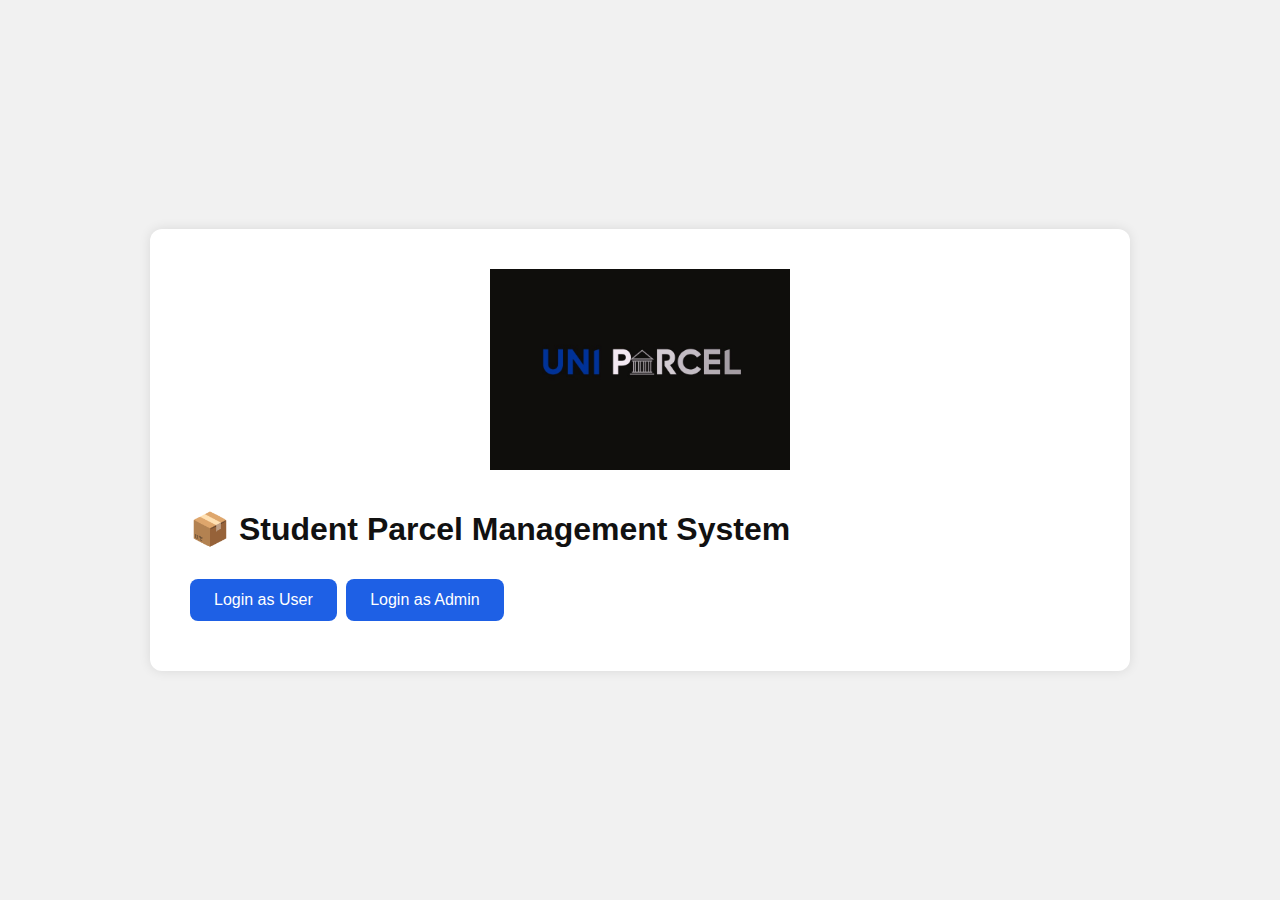
<file: frontend/index.html>
<!DOCTYPE html>
<html lang="en">
<head>
  <meta charset="UTF-8" />
  <meta name="viewport" content="width=device-width, initial-scale=1.0"/>
  <title>Student Parcel System</title>
  <link rel="stylesheet" href="css/styles.css" />
</head>
<body>
  <div class="container">
    <img src="assets/logo.png" alt="Parcel System Logo" class="logo" />
    <h1>📦 Student Parcel Management System</h1>
    <button onclick="location.href='user.html'">Login as User</button>
    <button onclick="location.href='admin.html'">Login as Admin</button>
  </div>
  <div id="toast" class="toast">This is a message</div>
</body>
</html>
</file>
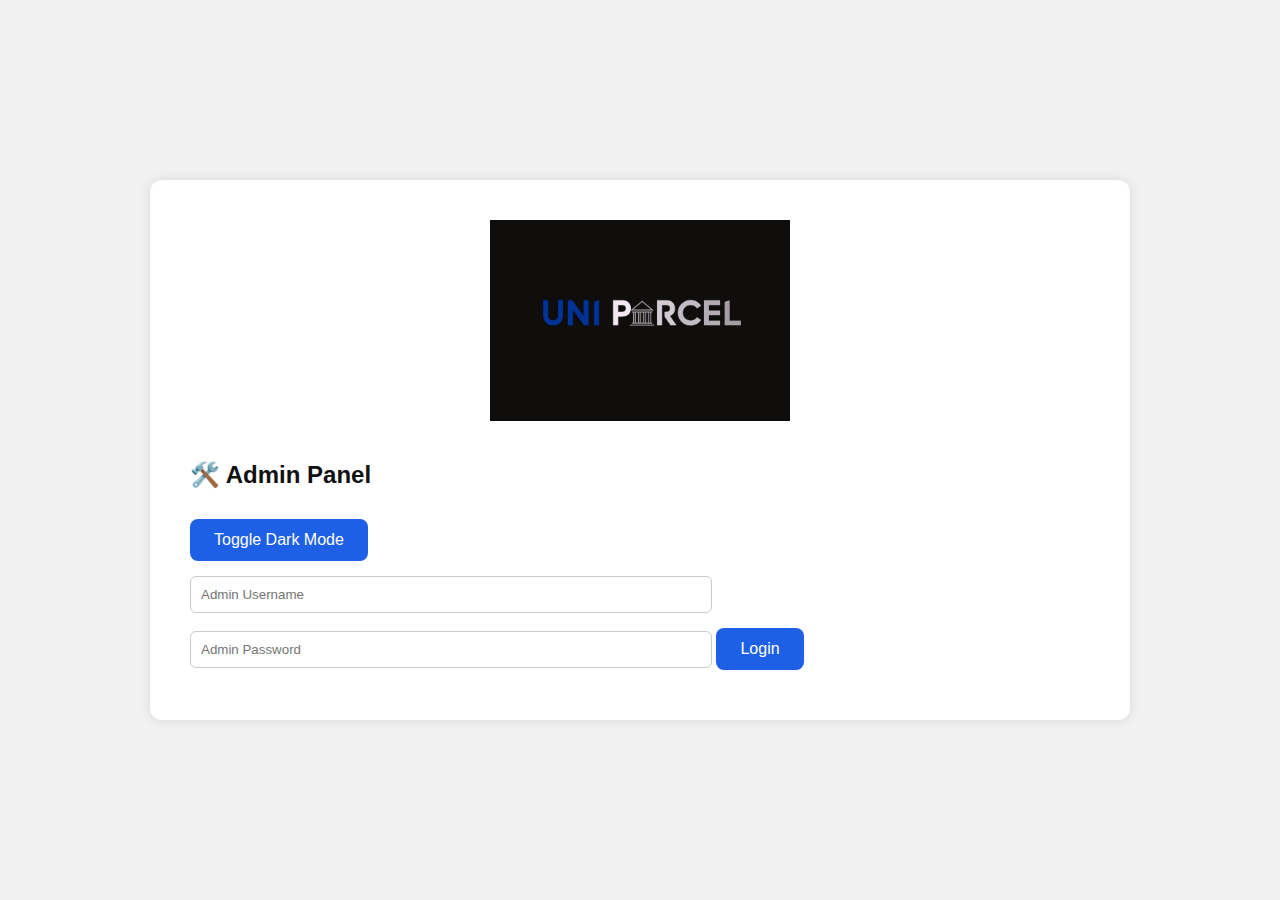
<file: frontend/admin.html>
<!DOCTYPE html>
<html lang="en">
<head>
  <meta charset="UTF-8" />
  <title>Admin Dashboard</title>
  <link rel="stylesheet" href="css/styles.css" />
</head>
<body>
  <div class="container">
    <img src="assets/logo.png" alt="Parcel System Logo" class="logo" />
    <h2>🛠️ Admin Panel</h2>
    <button onclick="toggleTheme()">Toggle Dark Mode</button>

    <div id="admin-login">
      <input type="text" id="admin-user" placeholder="Admin Username" />
      <input type="password" id="admin-pass" placeholder="Admin Password" />
      <button onclick="adminLogin()">Login</button>
    </div>

  <div id="admin-section" style="display: none;">
    <div class="tab-buttons">
        <button onclick="showTab('add-parcel')">Add Parcel</button>
        <button onclick="showTab('view-parcels')">View All Parcels</button>
        <button onclick="showTab('pickup')">Mark Pickup</button>
        <button onclick="showTab('export')">Export to CSV</button>
        <button onclick="showTab('feedback')">View Feedback</button>
        <button onclick="showTab('clear')">Clear All</button>
    </div>

    <div id="add-parcel" class="tab-section">
        <h3>Add New Parcel</h3>
        <input type="text" id="p-name" placeholder="Recipient Name" />
        <input type="text" id="p-matric" placeholder="Matric Number" />
        <input type="text" id="p-tracking" placeholder="Tracking Number" />
        <select id="p-building">
            <option>Kasturi</option><option>Lekir</option><option>Lekiu</option>
            <option>Jebat</option><option>Tuah</option><option>Lestari</option>
        </select>
        <button onclick="addParcel()">Add Parcel</button>
        <div id="add-result"></div>
    </div>

    <div id="view-parcels" class="tab-section" style="display:none;">
        <h3>All Parcels</h3>

        <label>Filter by Building:</label>
        <select id="filter-building">
            <option value="">All</option>
            <option>Kasturi</option>
            <option>Lekir</option>
            <option>Lekiu</option>
            <option>Jebat</option>
            <option>Tuah</option>
            <option>Lestari</option>
        </select>

        <label>Filter by Status:</label>
        <select id="filter-status">
            <option value="">All</option>
            option>Pending</option>
            <option>Pickup Ready</option>
            <option>Delivered</option>
            <option>Picked Up</option>
        </select>

        <button onclick="loadAllParcels()">Refresh</button>

        <div id="parcel-list"></div>
    </div>


    <div id="pickup" class="tab-section" style="display:none;">
        <h3>Mark Pickup Ready Parcels as Picked Up</h3>
        <input type="text" id="pickup-track" placeholder="Tracking Number" />
        <button onclick="markPickedUp()">Mark as Picked Up</button>
        <div id="pickup-result"></div>
    </div>

    <div id="export" class="tab-section" style="display:none;">
        <h3>Export to CSV</h3>
        <button onclick="exportCSV()">Download CSV</button>
    </div>

    <div id="feedback" class="tab-section" style="display:none;">
        <h3>View Feedback</h3>
        <button onclick="loadFeedback()">Show Feedback</button>
        <div id="feedback-list"></div>
    </div>

    <div id="clear" class="tab-section" style="display:none;">
        <h3>Clear All Parcels</h3>
        <button onclick="clearParcels()" style="background-color: red;">Clear Data</button>
    </div>

    <br />
    <button onclick="window.location.href='index.html'">Logout</button>
  </div>
  <script src="js/main.js"></script>
  <div id="toast" class="toast">This is a toast message</div>
</body>
</html>
</file>
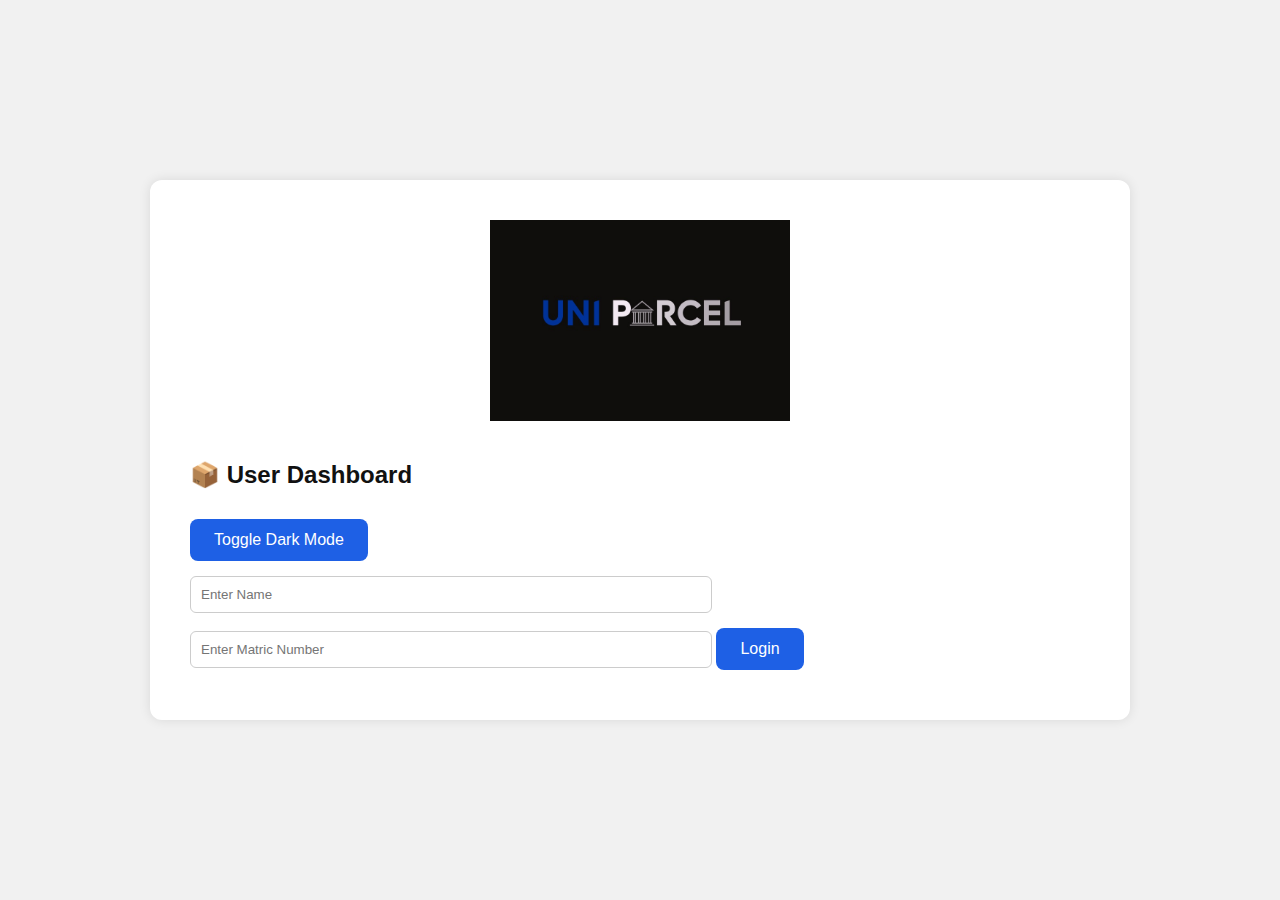
<file: frontend/user.html>
<!DOCTYPE html>
<html lang="en">
<head>
  <meta charset="UTF-8" />
  <title>User Dashboard</title>
  <link rel="stylesheet" href="css/styles.css" />
</head>
<body>
  <div class="container">
    <img src="assets/logo.png" alt="Parcel System Logo" class="logo" />
    <h2>📦 User Dashboard</h2>

    <button onclick="toggleTheme()">Toggle Dark Mode</button>

    <div id="login-section">
      <input type="text" id="username" placeholder="Enter Name" />
      <input type="text" id="matric" placeholder="Enter Matric Number" />
      <button onclick="userLogin()">Login</button>
    </div>

    <div id="user-section" style="display: none;">
      <p id="welcome"></p>

      <h3>Track Your Parcel</h3>
      <input type="text" id="track-number" placeholder="Tracking Number" />
      <button onclick="searchParcel()">Search Parcel</button>
      <pre id="track-result"></pre>

      <h3>My Parcel History</h3>
      <button onclick="loadHistory()">View History</button>
      <div id="history"></div>

      <h3>Estimated Pickup Times</h3>
      <button onclick="loadPickupTimes()">View Pickup Times</button>
      <div id="pickup-times"></div>

      <h3>Profile Summary</h3>
      <button onclick="loadSummary()">View Summary</button>
      <pre id="summary"></pre>

      <h3>Change Delivery Method (Pending Parcels)</h3>
      <input type="text" id="change-track" placeholder="Tracking Number" />
      <select id="change-method">
        <option value="Pickup">Pickup (Free)</option>
        <option value="Delivery">Delivery (RM1)</option>
      </select>
      <button onclick="changeDelivery()">Update Method</button>
      <div id="change-result"></div>

      <h3>Submit Feedback</h3>
      <input type="number" id="rating" placeholder="Rating 1-5" />
      <textarea id="comment" placeholder="Your comment..."></textarea>
      <button onclick="submitFeedback()">Submit</button>
      <div id="feedback-result"></div>

      <br /><button onclick="window.location.href='index.html'">Logout</button>
    </div>
  </div>

  <script src="js/main.js"></script>
  <div id="toast" class="toast">This is a message</div>
</body>
</html>
</file>
<file: frontend/css/styles.css>
:root {
  --bg-color: #f1f1f1;
  --text-color: #111;
  --container-bg: white;
  --button-bg: #1e60e5;
  --button-hover: #1565c0;
}

body.dark {
  --bg-color: #121212;
  --text-color: #eee;
  --container-bg: #1e1e1e;
  --button-bg: #1e60e5;
  --button-hover: #0097a7;
}

body {
  font-family: Arial, sans-serif;
  background-color: var(--bg-color);
  color: var(--text-color);
  display: flex;
  align-items: center;
  justify-content: center;
  min-height: 100vh;
  margin: 0;
}

.container {
  width: 90%;
  max-width: 900px;
  padding: 40px;
  background-color: var(--container-bg);
  border-radius: 12px;
  box-shadow: 0 0 12px rgba(0, 0, 0, 0.1);
}

input, select, textarea {
  padding: 10px;
  margin: 5px 0;
  width: 100%;
  max-width: 500px;
  border-radius: 6px;
  border: 1px solid #ccc;
}

button {
  margin: 10px 5px 10px 0;
  padding: 12px 24px;
  font-size: 16px;
  border: none;
  background-color: var(--button-bg);
  color: white;
  border-radius: 8px;
  cursor: pointer;
}

button:hover {
  background-color: var(--button-hover);
}

pre {
  white-space: pre-wrap;
  background: var(--pre-bg, #eee);
  color: var(--pre-text, #111);
  padding: 10px;
  border-radius: 6px;
  overflow-x: auto;
}
body.dark pre {
  --pre-bg: #222;
  --pre-text: #f1f1f1;
}

.tab-buttons {
  margin-bottom: 20px;
  display: flex;
  flex-wrap: wrap;
  gap: 10px;
}

.tab-buttons button {
  flex: 1;
  min-width: 120px;
}

.tab-section {
  border-top: 1px solid #ccc;
  padding-top: 20px;
}

.parcel-card {
  background-color: var(--pre-bg, #eee);
  color: var(--pre-text, #111);
  border: 1px solid #ccc;
  border-radius: 8px;
  padding: 12px;
  margin: 10px 0;
}

body.dark .parcel-card {
  --pre-bg: #222;
  --pre-text: #f1f1f1;
}

.status-label {
  font-weight: bold;
  padding: 2px 6px;
  border-radius: 5px;
  background-color: #ddd;
}

body.dark .status-label {
  background-color: #333;
}

.toast {
  visibility: hidden;
  min-width: 250px;
  background-color: #323232;
  color: #fff;
  text-align: center;
  border-radius: 6px;
  padding: 16px;
  position: fixed;
  z-index: 999;
  left: 50%;
  bottom: 30px;
  transform: translateX(-50%);
  font-size: 16px;
  opacity: 0;
  transition: opacity 0.5s ease, bottom 0.5s ease;
}

.toast.show {
  visibility: visible;
  opacity: 1;
  bottom: 50px;
}

@media screen and (max-width: 768px) {
  .container {
    width: 95%;
    padding: 20px;
  }

  .tab-buttons {
    flex-direction: column;
    gap: 6px;
  }

  input, select, textarea, button {
    width: 100%;
    font-size: 16px;
  }

  pre, .parcel-card {
    font-size: 14px;
  }
}

.logo {
  max-width: 300px;
  margin-bottom: 40px;
  display: block;
  margin-left: auto;
  margin-right: auto;
}

#track-result {
  background-color: var(--pre-bg, #eee);
  color: var(--pre-text, #111);
  padding: 15px;
  border-radius: 8px;
  margin-top: 10px;
  font-size: 15px;
  line-height: 1.6;
}

.parcel-card {
  background-color: var(--pre-bg, #eee);
  color: var(--pre-text, #111);
  border: 1px solid #ccc;
  border-radius: 8px;
  padding: 12px;
  margin: 10px 0;
  font-size: 15px;
  line-height: 1.6;
}

body.dark .parcel-card {
  --pre-bg: #222;
  --pre-text: #f1f1f1;
}

#summary {
  background-color: var(--pre-bg, #eee);
  color: var(--pre-text, #111);
  border: 1px solid #ccc;
  border-radius: 8px;
  padding: 12px;
  margin-top: 10px;
  font-size: 15px;
  line-height: 1.6;
}

body.dark #summary {
  --pre-bg: #222;
  --pre-text: #f1f1f1;
}
</file>
